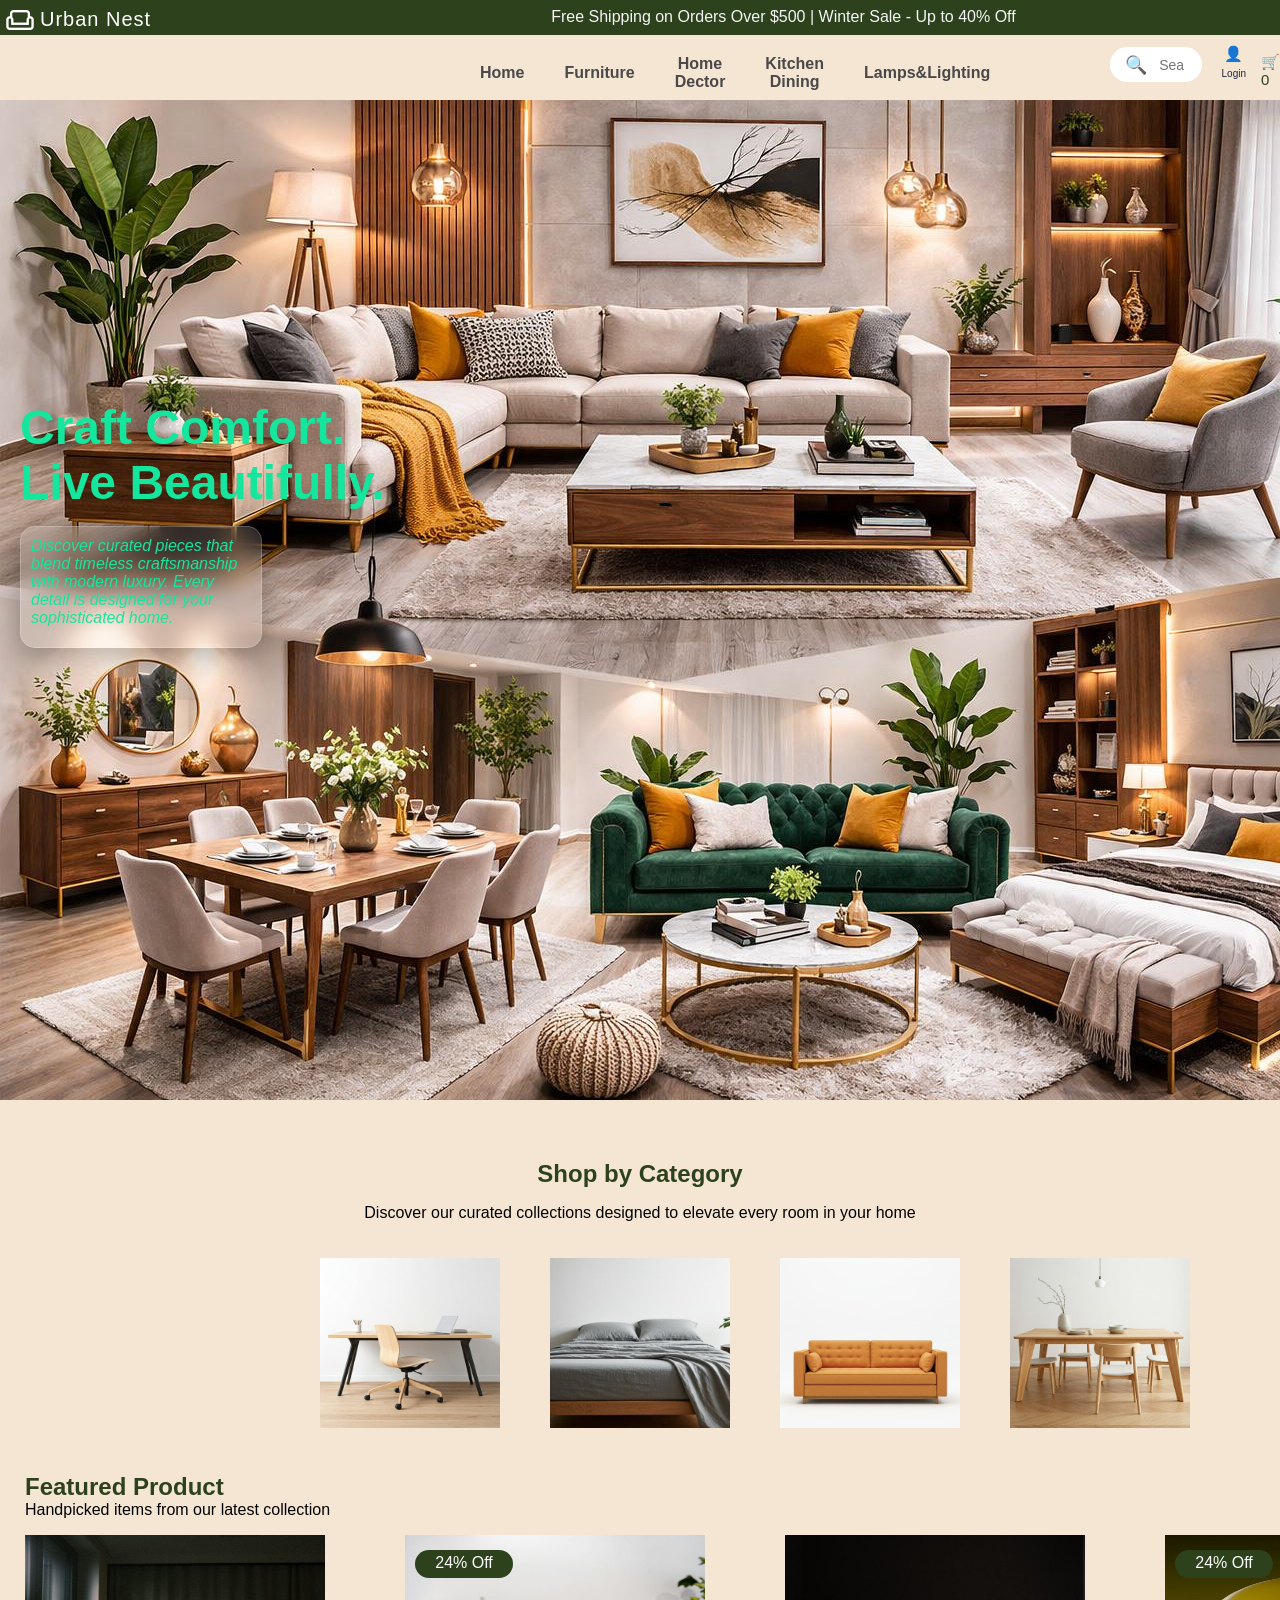
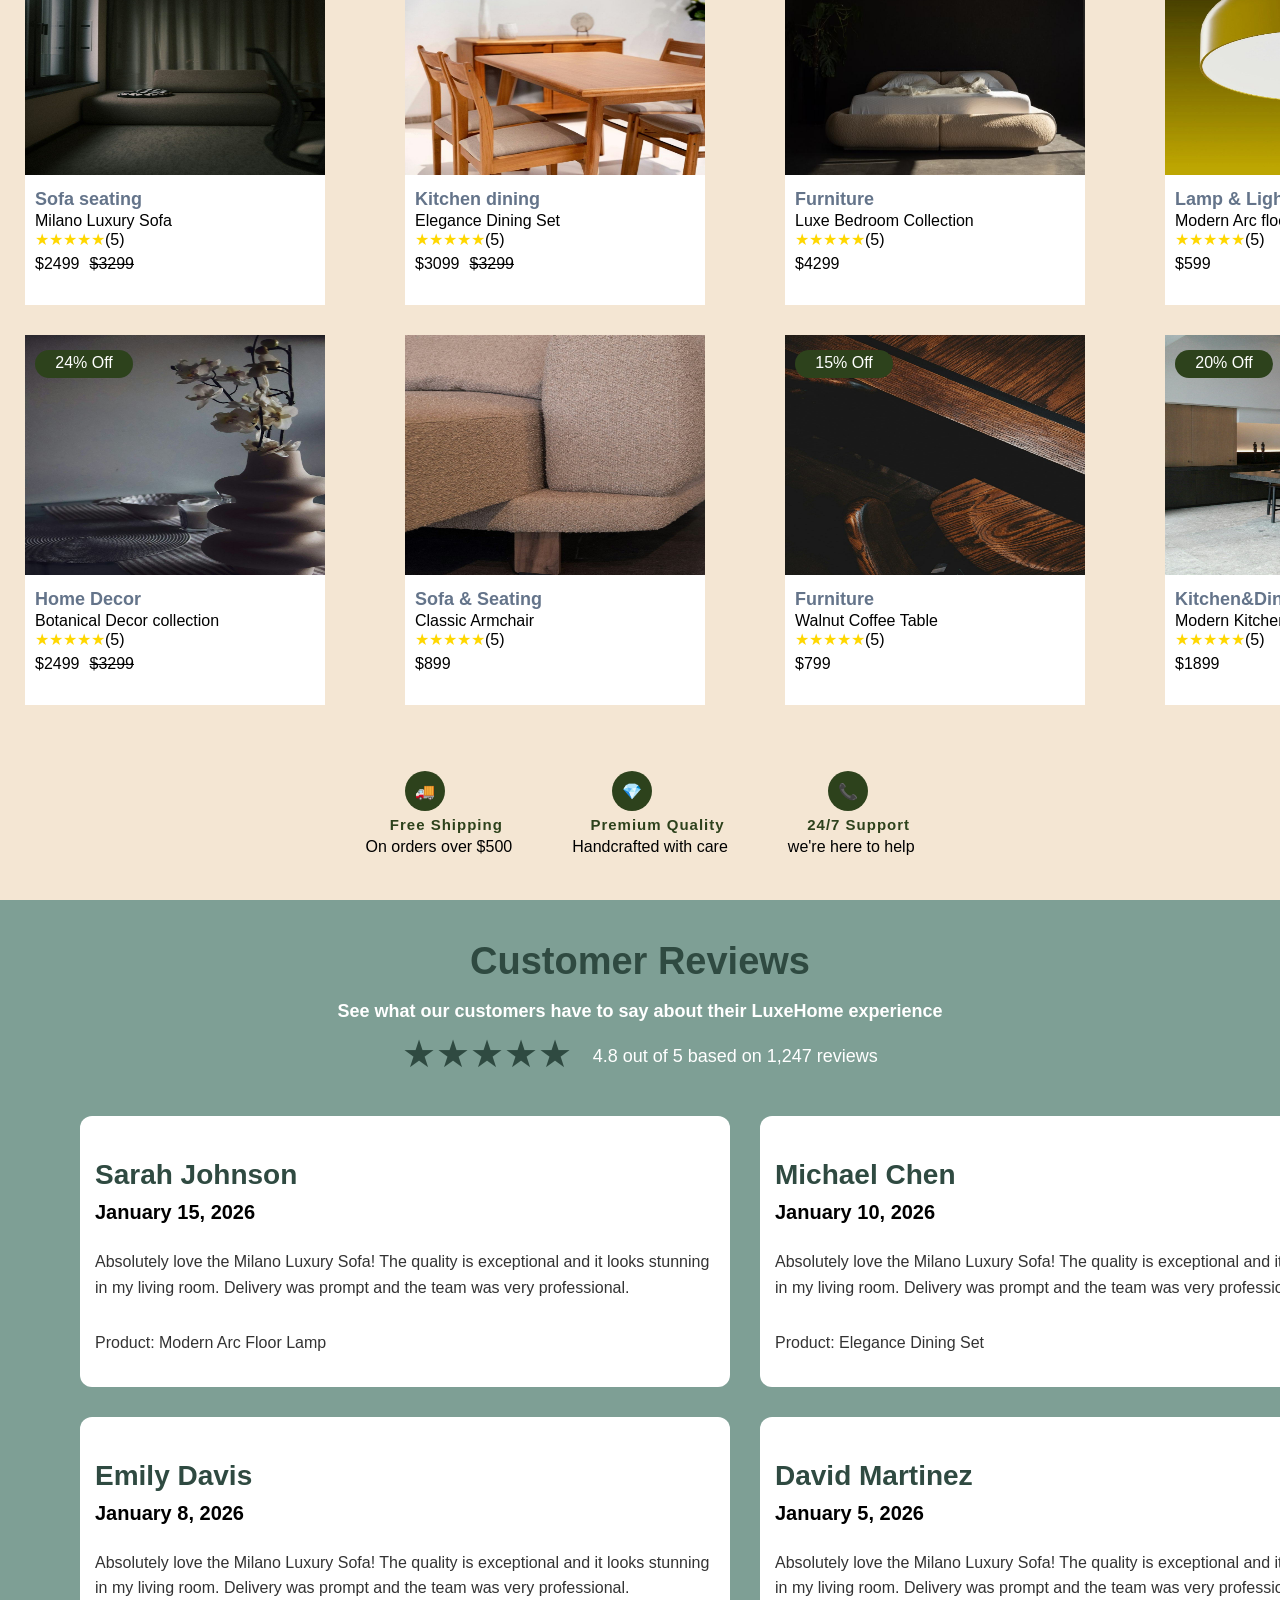
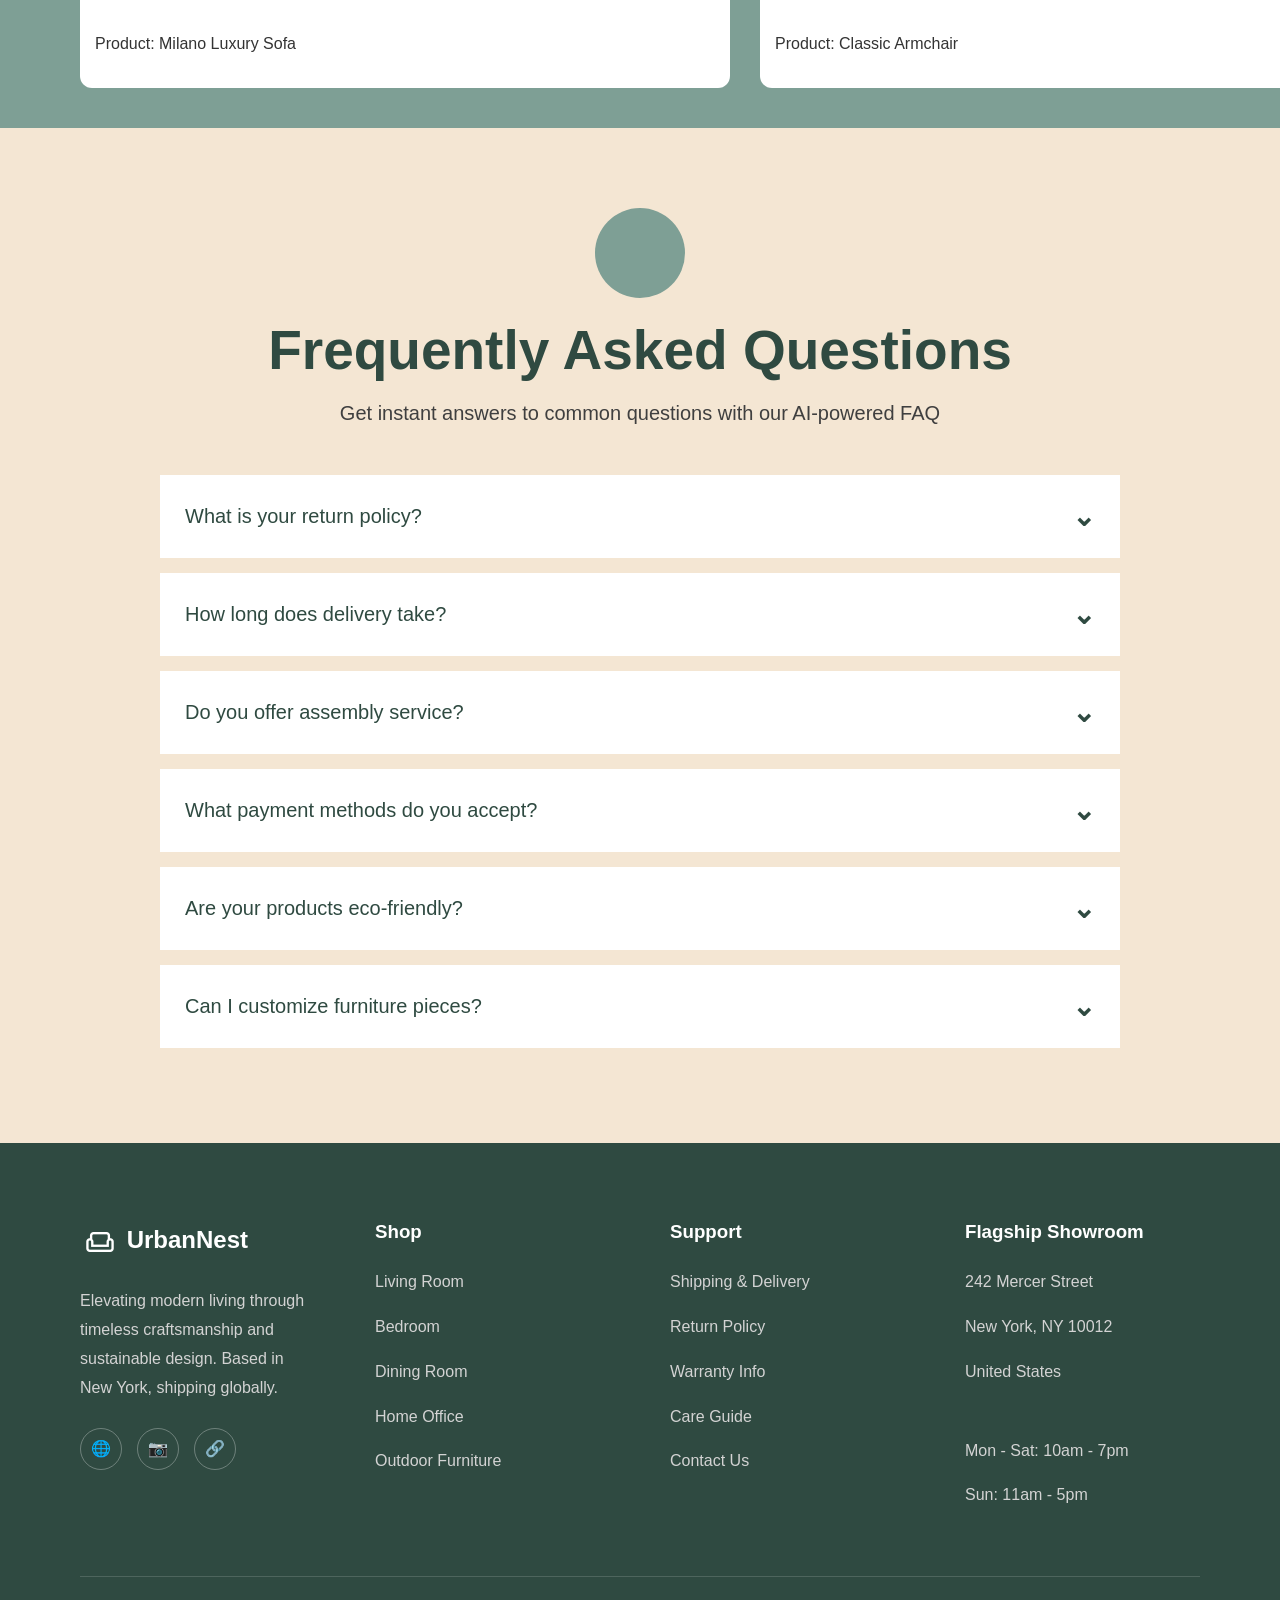
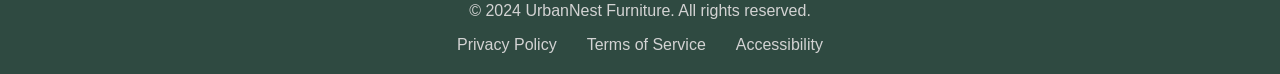
<file: homepage.html>
<!DOCTYPE html>
<html lang="en">
<head>
    <meta charset="UTF-8">
    <meta name="viewport" content="width=device-width, initial-scale=1.0">
    <title>Home page</title>
    <link rel="stylesheet" href="https://fonts.googleapis.com/css2?family=Material+Symbols+Outlined" />
    <link rel="stylesheet" href="home.css">
    </head>
   

    <body>
        <section class="headofoverview">
            <span class="material-symbols-outlined sofa-icon">weekend</span>
            <p class="urban">Urban Nest</p>
            <p class="offers">Free Shipping on Orders Over $500 | Winter Sale - Up to 40% Off</p>
        </section>
        <section class="quickacces">
            <ol>
                <li><a href="#home">Home</a></li>
                <li><a href="#" id="furniture-btn">Furniture</a></li>
                <li><a href="#HomeDector">Home Dector</a></li>
                <li><a href="#KitchenDining">Kitchen Dining</a></li>
                <li><a href="#Lamps&Lighting">Lamps&Lighting</a></li>
            </ol>
            <div class="search-container">
                <span class="search-icon">🔍</span>
                <input type="text" placeholder="Search furniture..." class="search-bar">
            </div>
         <div class="user-actions"></div>
            <div class="login" onclick="loginicon()">
                <div class="icon">👤</div>
                <p>Login</p>
            </div>
            <div class="cart-icon" onclick="showCart()">
                🛒 <span id="cart-count">0</span>
            </div>
        </div>
</section>

<!-- CART PAGE -->
<div id="cart-page">

    <h1>Your Cart</h1>

    <div class="cart-layout">

        <!-- Products will appear here -->
        <div id="cart-items"></div>

        <!-- Order Summary -->
        <div class="summary">

            <h2>Order Summary</h2>

            <p>
                Subtotal:
                <span id="subtotal">$0</span>
            </p>

            <p>
                Shipping:
                <span>Free</span>
            </p>

            <hr>

            <p>
                Total:
                <span id="total-price">$0</span>
            </p>

            <button class="checkout-btn">
                Proceed To Checkout
            </button>

            <br><br>

            <button class="close-cart-btn" onclick="closeCart()">
                Continue Shopping
            </button>

        </div>

    </div>

</div>
        <section id="home" >
            <h1>Craft Comfort.<br>Live Beautifully.</h1>
            <p class="paraintro"><i>Discover curated pieces that blend
                 timeless craftsmanship with
                modern luxury. Every detail is
                designed for your sophisticated
                home.</i>
            </p>
        </section>
        <section class="product">
            <h2>Shop by Category</h2>
            <p class="cathead">Discover our curated collections designed to elevate every room in your home</p>
            <div class="imgcategory">
                <div class="card">
                    <img src="images/page3_img9.jpg">
                    <div class="title">Furniture</div>
                </div>

                <div class="card">
                    <img src="images/page3_img8.jpg">
                    <div class="title">Beds</div>
                </div>

                <div class="card">
                    <img src="images/page3_img7.jpg">
                    <div class="title">Sofas</div>
                </div>

                <div class="card">
                    <img src="images/page3_img10.jpg">
                    <div class="title">Dining Table</div>
                </div>
            </div>
            <div id="featuredproduct">
                <h1 class="featurehead">Featured Product</h1>
                <p class="featurepara">Handpicked items from our latest collection</p>
            </div>
            <div class="productkart">
                <div class="box">
                    <img src="images/page3_img6.jpg">
                    <p class="titleofproduct">Sofa seating</p>
                    <p class="description">Milano Luxury Sofa</p>
                    <span class="star">★★★★★</span>(5)
                     <div class="addtokart"  onclick="addtocart('Sofa seating',2499,'images/page3_img6.jpg')">
                        <div>🛒 Quick add</div>
                    </div>
                    <div style="display: flex; gap: 10px;" class="pricediv"><p>$2499</p> <p class="orginal">$3299</p></div>
            </div>
                <div class="box">
                    <img src="images/page3_img14.jpg">
                    <p class="titleofproduct">Kitchen dining</p>
                    <p class="description">Elegance Dining Set</p>
                    <span class="star">★★★★★</span>(5)
                     <div class="addtokart"  onclick="addtocart('Kitchen dining',3099,'images/page3_img14.jpg')">
                        <div>🛒 Quick add</div>
                    </div>
                    <div style="display: flex; gap: 10px;" class="pricediv"><p>$3099</p> <p class="orginal">$3299</p></div>
                    <div class="discount">24% Off</div>
                </div>
                <div class="box">
                    <img src="images/page5_img3.jpg">
                    <p class="titleofproduct">Furniture</p>
                    <p class="description">Luxe Bedroom Collection</p>
                    <span class="star">★★★★★</span>(5)
                     <div class="addtokart"  onclick="addtocart('Furniture',4299,'images/page5_img3.jpg')">
                        <div>🛒 Quick add</div>
                    </div>
                    <div class="pricediv"><p>$4299</p></div>
                </div>
                <div class="box">
                    <img src="images/page4_img14.jpg">
                    <p class="titleofproduct">Lamp & Lighting</p>
                    <p class="description">Modern Arc floor Lamp</p>
                    <span class="star">★★★★★</span>(5)
                     <div class="addtokart"  onclick="addtocart('Lamp & Lighting',599,'images/page4_img14.jpg')">
                        <div>🛒 Quick add</div>
                    </div>
                    <div class="pricediv"><p>$599</p></div>
                    <div class="discount">24% Off</div>
                </div>
                <div class="box">
                    <img src="images/page3_img13.jpg">
                    <p class="titleofproduct">Home Decor</p>
                    <p class="description">Botanical Decor collection</p>
                    <span class="star">★★★★★</span>(5)
                     <div class="addtokart"  onclick="addtocart('Home Decor',2499,'images/page3_img13.jpg')">
                        <div>🛒 Quick add </div>
                    </div>
                    <div style="display: flex; gap: 10px;" class="pricediv"><p>$2499</p> <p class="orginal">$3299</p></div>
                    <div class="discount">24% Off</div>
                </div>
                <div class="box">
                    <img src="images/page4_img10.jpg">
                    <p class="titleofproduct">Sofa & Seating</p>
                    <p class="description">Classic Armchair</p>
                    <span class="star">★★★★★</span>(5)
                     <div class="addtokart"  onclick="addtocart('Sofa & Seating',899,'images/page4_img10.jpg')">
                        <div>🛒 Quick add</div>
                    </div>
                    <div class="pricediv"><p>$899</p></div>
                </div>
                <div class="box">
                    <img src="images/page4_img11.jpg">
                    <p class="titleofproduct">Furniture</p>
                    <p class="description">Walnut Coffee Table</p>
                    <span class="star">★★★★★</span>(5)
                     <div class="addtokart"  onclick="addtocart('Furniture',799,'images/page4_img11.jpg')">
                        <div>🛒 Quick add</div>
                    </div>
                    <div class="pricediv"><p>$799</p></div>
                    <div class="discount">15% Off</div>
                </div>
                <div class="box">
                    <img src="images/page4_img6.jpg">
                    <p class="titleofproduct">Kitchen&Dining</p>
                    <p class="description">Modern Kitchen Island</p>
                    <span class="star">★★★★★</span>(5)
                    <div class="addtokart"  onclick="addtocart('Kitchen&Dining',1899,'images/page4_img6.jpg')">
                        <div>🛒 Quick add</div>
                    </div>
                    <div class="pricediv"><p>$1899</p></div>
                    <div class="discount">20% Off</div>
                </div>
            </div>
            <div class="quality">
                <div><p class="iconofquality">🚚</p><p class="headofquality">Free Shipping</p><p class="paraquality">On orders over $500</p></div>
                <div><p class="iconofquality">💎</p><p class="headofquality">Premium Quality</p><p class="paraquality">Handcrafted with care</p></div>
                <div><p class="iconofquality">📞</p><p class="headofquality">24/7 Support</p><p class="paraquality">we're here to help</p></div>
            </div>
        </section>    
        <section class="reviews">
    <h1>Customer Reviews</h1>

    <p class="review-subtitle">
        See what our customers have to say about their LuxeHome experience
    </p>

    <div class="rating-summary">
        ★★★★★
        <span>4.8 out of 5 based on 1,247 reviews</span>
    </div>

    <div class="review-grid">

        <div class="review-card">
            <h3>Sarah Johnson</h3>
            <h4>January 15, 2026</h4>

            <p>
                Absolutely love the Milano Luxury Sofa! The quality is exceptional
                and it looks stunning in my living room. Delivery was prompt and
                the team was very professional.
            </p>

            <p class="product-name">
                Product: Modern Arc Floor Lamp
            </p>
        </div>

        <div class="review-card">
            <h3>Michael Chen</h3>
            <h4>January 10, 2026</h4>

            <p>
                Absolutely love the Milano Luxury Sofa! The quality is exceptional
                and it looks stunning in my living room. Delivery was prompt and
                the team was very professional.
            </p>

            <p class="product-name">
                Product: Elegance Dining Set
            </p>
        </div>

        <div class="review-card">
            <h3>Emily Davis</h3>
            <h4>January 8, 2026</h4>

            <p>
                Absolutely love the Milano Luxury Sofa! The quality is exceptional
                and it looks stunning in my living room. Delivery was prompt and
                the team was very professional.
            </p>

            <p class="product-name">
                Product: Milano Luxury Sofa
            </p>
        </div>

        <div class="review-card">
            <h3>David Martinez</h3>
            <h4>January 5, 2026</h4>

            <p>
                Absolutely love the Milano Luxury Sofa! The quality is exceptional
                and it looks stunning in my living room. Delivery was prompt and
                the team was very professional.
            </p>

            <p class="product-name">
                Product: Classic Armchair
            </p>
        </div>

    </div>
    </section>
    <section class="faq-section">

    <div class="faq-icon"></div>

    <h1 class="faq-heading">
        Frequently Asked Questions
    </h1>

    <p class="faq-subtitle">
        Get instant answers to common questions with our AI-powered FAQ
    </p>

    <div class="faq-container">

        <button class="faq-question">
            What is your return policy?
            <span>⌄</span>
        </button>
        <div class="faq-answer">
            We offer a 30-day return policy on all furniture items.
        </div>

        <button class="faq-question">
            How long does delivery take?
            <span>⌄</span>
        </button>
        <div class="faq-answer">
            Delivery typically takes 5–10 business days.
        </div>

        <button class="faq-question">
            Do you offer assembly service?
            <span>⌄</span>
        </button>
        <div class="faq-answer">
            Yes, assembly service is available for selected products.
        </div>

        <button class="faq-question">
            What payment methods do you accept?
            <span>⌄</span>
        </button>
        <div class="faq-answer">
            We accept Visa, MasterCard, UPI, PayPal, and Net Banking.
        </div>

        <button class="faq-question">
            Are your products eco-friendly?
            <span>⌄</span>
        </button>
        <div class="faq-answer">
            Yes, we use sustainably sourced materials wherever possible.
        </div>

        <button class="faq-question">
            Can I customize furniture pieces?
            <span>⌄</span>
        </button>
        <div class="faq-answer">
            Yes, custom sizes and finishes are available for many products.
        </div>

    </div>

</section>


<div id="sidebar">

    <span id="close-sidebar">&times;</span>

    <h2>Furniture Filters</h2>

    <h3>Category</h3>

    <label>
        <input type="radio" name="category" checked id="allproduct">
        All
    </label><br><br>

    <label>
        <input type="radio" name="category">
        Furniture
    </label><br><br>

    <label>
        <input type="radio" name="category">
        Home Decor
    </label><br><br>

    <label>
        <input type="radio" name="category">
        Sofa
    </label><br><br>

    <label>
        <input type="radio" name="category">
        Kitchen Dining
    </label>

</div>
</section>
        <footer class="footer">
    <div class="footer-container">

        <div class="footer-section">
            <h2><span class="material-symbols-outlined sofa-icon">weekend</span> UrbanNest</h2>
            <p>
                Elevating modern living through timeless
                craftsmanship and sustainable design.
                Based in New York, shipping globally.
            </p>

            <div class="social-icons">
                <span>🌐</span>
                <span>📷</span>
                <span>🔗</span>
            </div>
        </div>

        <div class="footer-section">
            <h3>Shop</h3>
            <p>Living Room</p>
            <p>Bedroom</p>
            <p>Dining Room</p>
            <p>Home Office</p>
            <p>Outdoor Furniture</p>
        </div>

        <div class="footer-section">
            <h3>Support</h3>
            <p>Shipping & Delivery</p>
            <p>Return Policy</p>
            <p>Warranty Info</p>
            <p>Care Guide</p>
            <p>Contact Us</p>
        </div>

        <div class="footer-section">
            <h3>Flagship Showroom</h3>
            <p>242 Mercer Street</p>
            <p>New York, NY 10012</p>
            <p>United States</p>

            <br>

            <p>Mon - Sat: 10am - 7pm</p>
            <p>Sun: 11am - 5pm</p>
        </div>

    </div>

    <hr>

    <div class="footer-bottom">
        <p>© 2024 UrbanNest Furniture. All rights reserved.</p>

        <div class="footer-links">
            <span>Privacy Policy</span>
            <span>Terms of Service</span>
            <span>Accessibility</span>
        </div>
    </div>
</footer>
<script src="index.js"></script>
    </body>
</html>
</file>
<file: home.css>
body{
    margin: 0;
}
.headofoverview{
    height: 35px;
    background-color: #2d421c;
    left: 0;
    display: flex;
}
.urban{
    color: white;
    font-size: 20px;
    margin-top: 8px;
    text-align: center;
    font-family: 'Poppins', sans-serif;
    margin-bottom: 0;
    letter-spacing: 1px;
}
.offers{
    color:whitesmoke;
    margin-top: 8px;
    text-align: center;
    padding-left: 400px;
    font-family: 'Poppins', sans-serif;
}
.quickacces{
    height: 65px;
    background-color: #F4E6D3;
    display: flex;
}
.quickacces ol{
    margin: 0;
    display: flex;
    gap: 40px;
    text-align:center;
    list-style: none;
    padding-top: 10px;
    padding-left: 480px;
    font-family: 'Poppins', sans-serif;
    align-items: center;
    font-weight: 600;
    cursor: pointer;
}
.quickacces a{
    text-decoration: none;
    color: rgb(74, 72, 72);
}
.sofa-icon{
    color: white;
    font-size: 30px;
    vertical-align: middle;
    padding: 5px;
    align-items: center;
}
.searchbar{
    display: flex;
    gap: 5px;
    padding-left: 190px;
    padding-top: 10px;
}
.search-container{
    display: flex;
    align-items: center;
    background-color: white;
    width: 170px;
    height: 35px;
    border-radius: 25px;
    padding: 0 15px;
    margin-top: 12px;
    margin-left: 120px;
}

.search-icon{
    color: gray;
    font-size: 18px;
    margin-right: 10px;
}

.search-bar{
    border: none;
    outline: none;
    width: 100%;
    font-size: 14px;
    background: transparent;
}
.user-actions{
    display: flex;
    align-items: center;
    justify-content: center;
    gap: 30px;
}
.login{
    text-align: center;
    color: #1d2540;
    font-family: Arial, sans-serif;
    margin-top: 10px;
    margin-left: 20px;
    cursor: pointer;
}

.icon{
    font-size: 15px;
}

.login p{
    margin-top: 5px;
    font-size: 10px;
}
#home{
    background-image: url(images/page3_img4.jpg);
    margin: 0;
    height: 1000px;
    width: 100%;
}
#home h1{
    font-family: 'Poppins', sans-serif;
    color:#15E69D ;
    padding-top: 300px;
    padding-left: 20px;
    margin: 0;
    font-size: 48px;
}
.paraintro{
    height: 100px;
    width: 220px;
    margin-left: 20px;
    background-color: gray;
    color:#15E69D ;
    padding: 10px;
    border-radius: 10px;
    background: rgba(255, 255, 255, 0.15);
    backdrop-filter: blur(10px);
    -webkit-backdrop-filter: blur(10px);
    border: 1px solid rgba(255, 255, 255, 0.2);
    border-radius: 15px;
    box-shadow: 0 8px 32px rgba(0, 0, 0, 0.3);
}
.product{
    width: 100%;
    height: 1400px;
    background-color: #F4E6D3;
}
.product h2{
    margin: 0;
    text-align: center;
    padding-top: 60px;
    color: #2d421c;
}
.cathead{
    text-align: center;
}
.imgcategory{
    display: grid;
    grid-template-columns: repeat(4,230px);
    padding-left: 320px;
    padding-top: 20px;
}
.imgcategory img{
    height: 170px;
    width: 190px;
    display: block;
}
.card{
    position: relative;
    width: 190px;
    height: 170px;
    overflow: hidden;
}

.card img{
    width: 180px;
    height: 170px;
    display: block;
}

.title{
    position: absolute;
    bottom: 10px;
    left: 10px;
    color: white;
    font-size: 22px;
    font-weight: bold;
    opacity: 0;
    transition: 0.8s;
}

.card:hover .title{
    opacity: 1;
}
.card::before{
    content: "";
    position: absolute;
    top: 0;
    left: 0;
    width: 100%;
    height: 100%;
    background: rgba(0,0,0,0.4);
    opacity: 0;
    transition: 0.3s;
}

.card:hover::before{
    opacity: 1;
}
#featuredproduct{
    padding-left: 25px;
    padding-top: 15px;
 }
 .featurehead{
    color: #2d421c;
    margin: 0;
    padding-top: 30px;
 }
 .featurepara{
    margin-top: 0;
     font-family: 'Poppins', sans-serif;
 }
 .productkart{
    display: grid;
    grid-template-columns: repeat(4,380px);
    grid-template-rows: 400px ;
    padding-left: 25px;
 }
 .productkart img{
    height: 240px;
    width: 300px;
 }
 .box{
    height: 370px;
    width: 270px;
    background-color: white;
 }
 .titleofproduct{
    margin-top: 10px;
    margin-left: 10px;
    color: #64748A;
    font-size: 18px;
    font-weight: 550;
    margin-bottom: 0;
    font-family: 'Inter', sans-serif;
 }
 .description{
    margin-top: 2px;
    margin-left: 10px;
    font-family: 'Inter', sans-serif;
    margin-bottom: 0;
 }
 .star{
    color: gold;
    margin-left: 10px;
    margin-bottom: 0;
 }
 .box{
    position: relative;
    width: 300px; 
}
.addtokart{
    position: absolute;
    top: 190px;    
    right: 10px;
    background-color: #2d4f3a;
    color: white;
    border: none;
    border-radius: 25px;
    padding: 10px 20px;
    font-size: 16px;
    cursor: pointer;
    font-family: 'Inter', sans-serif;
    letter-spacing: 1px;
    opacity: 0;
    transition: 0.8s ease;
    
}
.box:hover .addtokart{
    opacity: 1;
}
.pricediv{
    margin-left: 10px;
    font-weight: 520;
     margin-top: -10px;
}
.orginal{
    text-decoration: line-through;
    
}
.discount{
    margin-left: 10px;
    height: 20px;
    width: 90px;
    padding: 4px;
    background-color: #2d421c;
    text-align: center;
    border-radius: 15px;
    color: white;
    position: absolute;
    top: 15px;
}
.quality{
    display: flex;
    justify-content: center;
    gap: 60px;
    margin-top: 50px;
    margin-bottom: 0;
    flex-wrap: wrap;
}
.quality div{
    text-align: center;
}
.iconofquality{
    height: 40px;
    width: 40px;
    background-color: #2d421c;
    border-radius: 50%;
    display: flex;
    justify-content: center;
    align-items: center;
    margin-left: 40px;
    margin-bottom: 0;
}
.headofquality{
    margin-bottom: 0;
    margin-left: 15px;
    font-size: 15px;
    margin-top: 5px;
    font-family: 'Inter', sans-serif;
    color: #2d421c;
    font-weight: 550;
    letter-spacing: 1px;
}
.paraquality{
    margin-top: 5px;
     font-family: 'Inter', sans-serif;
     font-weight: 520;
}
.footer{
    background-color: #2F4A41;
    color: white;
    padding: 60px 80px 20px;
    font-family: 'Poppins', sans-serif;
}

.footer-container{
    display: grid;
    grid-template-columns: repeat(4,1fr);
    gap: 60px;
}

.footer-section h2,
.footer-section h3{
    margin-bottom: 25px;
}

.footer-section p{
    color: #d3d3d3;
    line-height: 1.8;
    cursor: pointer;
}

.social-icons{
    display: flex;
    gap: 15px;
    margin-top: 25px;
}

.social-icons span{
    width: 40px;
    height: 40px;
    border: 1px solid rgba(255,255,255,0.3);
    border-radius: 50%;
    display: flex;
    align-items: center;
    justify-content: center;
    cursor: pointer;
}

.footer hr{
    margin: 50px 0 25px;
    border: none;
    height: 1px;
    background: rgba(255,255,255,0.15);
}

.footer-bottom{
    text-align: center;
    color: #d3d3d3;
}

.footer-links{
    display: flex;
    justify-content: center;
    gap: 30px;
    margin-top: 10px;
}
.reviews{
    background-color: #7E9F95;
    padding: 40px;
    font-family: 'Poppins', sans-serif;
}

.reviews h1{
    text-align: center;
    color: #2F4A41;
    font-size: 38px;
    margin-bottom: 10px;
    margin-top: 0;
    font-family: 'Poppins', sans-serif;
}

.review-subtitle{
    text-align: center;
    color: white;
    font-size: 18px;
    font-weight: 600;
    margin-bottom: 0;
}

.rating-summary{
    text-align: center;
    font-size: 38px;
    color: #2F4A41;
    margin-top: 10px;
    margin-bottom: 40px;
}

.rating-summary span{
    font-size: 18px;
    color: white;
    vertical-align: middle;
    margin-left: 10px;
}

.review-grid{
    display: grid;
    grid-template-columns: repeat(2,650px);
    gap: 30px;
    margin-left: 40px;
}

.review-card{
    background-color: white;
    padding: 15px;
    border-radius: 12px;
}

.review-card h3{
    color: #2F4A41;
    font-size: 28px;
    margin-bottom: 10px;
}

.review-card h4{
    font-size: 20px;
    margin-top: 0;
    margin-bottom: 25px;
}

.review-card p{
    line-height: 1.6;
    color: #333;
}

.product-name{
    margin-top: 30px;
    font-weight: 500;
}
.faq-section{
    background-color: #F4E6D3;
    padding: 80px 0;
    text-align: center;
    font-family: 'Poppins', sans-serif;
}

.faq-icon{
    width: 90px;
    height: 90px;
    background-color: #7E9F95;
    border-radius: 50%;
    margin: auto;
}

.faq-heading{
    font-size: 55px;
    color: #2F4A41;
    margin-top: 20px;
    margin-bottom: 10px;
    font-weight: 700;
}

.faq-subtitle{
    font-size: 20px;
    color: #3f3f3f;
    margin-bottom: 50px;
}

.faq-container{
    width: 75%;
    margin: auto;
}

.faq-question{
    width: 100%;
    background-color: white;
    border: none;
    padding: 25px;
    margin-bottom: 15px;

    display: flex;
    justify-content: space-between;
    align-items: center;

    font-size: 20px;
    color: #2F4A41;
    cursor: pointer;

    transition: 0.3s;
}

.faq-question:hover{
    background-color: #f7f7f7;
}

.faq-question span{
    font-size: 28px;
    font-weight: bold;
}

.faq-answer{
    display: none;
    background-color: white;
    padding: 20px;
    text-align: left;
    color: #555;
    font-size: 17px;
    line-height: 1.6;

    margin-top: -15px;
    margin-bottom: 15px;

    border-top: 1px solid #e0e0e0;
}
#sidebar{
    position: fixed;
    top: 70px;
    left: -100%;
    width: 250px;
    height: calc(100vh - 70px);
    background: white;
    padding: 20px;
    box-shadow: 2px 0 10px rgba(0,0,0,0.2);
    transition: 0.4s ease;
    z-index: 9999;
}

#sidebar.show{
    left: 0;
}

#close-sidebar{
    position: absolute;
    top: 10px;
    right: 15px;
    font-size: 30px;
    cursor: pointer;
    font-weight: bold;
}

#sidebar h2{
    margin-top: 20px;
    color: #2F4A41;
}

#sidebar label{
    font-size: 18px;
    cursor: pointer;
}
body{
    font-family: Arial, sans-serif;
    margin:0;
}

.products{
    display:flex;
    gap:30px;
    padding:30px;
}

.cart-icon{
    color:#2d421c;
    font-size:15px;
    cursor:pointer;
    margin-left:15px;
    margin-top:18px;
}

#cart-page{
    display:none;
    position:fixed;
    top:0;
    right:0;
    width:500px;
    height:100vh;
    background:white;
    overflow-y:auto;
    z-index:9999;
    padding:20px;
    box-shadow:-5px 0 15px rgba(0,0,0,0.2);
}

.cart-layout{
    display:flex;
    flex-direction:column;
    gap:20px;
}

.cart-item{
    display:flex;
    gap:15px;
    align-items:center;
    padding:10px 0;
}

.cart-item img{
    width:120px;
    height:120px;
    object-fit:cover;
    border-radius:10px;
}

.cart-item h3{
    margin:0;
    color:#2d421c;
}

.cart-item p{
    margin:5px 0;
}

.cart-item button{
    padding:8px 12px;
    margin:5px 3px;
    border:none;
    border-radius:5px;
    background:#2d421c;
    color:white;
    cursor:pointer;
    font-size:14px;
}

.cart-item button:hover{
    background:#3d5a29;
}

.summary{
    border-top:1px solid #ccc;
    padding-top:20px;
}

.summary h2{
    color:#2d421c;
}

.checkout-btn{
    width:100%;
    padding:12px;
    background:#2d421c;
    color:white;
    border:none;
    border-radius:5px;
    cursor:pointer;
    font-size:16px;
}

.checkout-btn:hover{
    background:#3d5a29;
}

.close-cart-btn{
    width:100%;
    padding:12px;
    background:#ddd;
    border:none;
    border-radius:5px;
    cursor:pointer;
    font-size:16px;
}

.close-cart-btn:hover{
    background:#bbb;
}

/* ==========================
   MOBILE RESPONSIVE
   ========================== */
@media screen and (max-width: 768px){

    .headofoverview{
        flex-direction: column;
        height: auto;
        text-align: center;
        padding: 10px 0;
    }

    .urban{
        font-size: 22px;
    }

    .offers{
        padding-left: 0;
        font-size: 14px;
        margin-top: 5px;
    }

    .quickacces{
        height: auto;
        display: flex;
        flex-direction: column;
        align-items: center;
        padding: 10px;
    }

    .quickacces ol{
        flex-wrap: wrap;
        justify-content: center;
        gap: 15px;
        padding-left: 0;
        padding-top: 10px;
    }

    .search-container{
        margin: 15px 0;
        width: 90%;
        max-width: 300px;
    }
      .user-actions{
        display: flex;
        justify-content: center;
        align-items: center;
        gap: 25px;
        margin-top: 10px;
    }

    .login{
        display: flex;
        align-items: center;
        gap: 5px;
    }

    .login p{
        margin: 0;
    }

    .cart-icon{
        font-size: 22px;
    }

    #home{
        height: 500px;
        background-size: cover;
        background-position: center;
    }

    #home h1{
        padding-top: 120px;
        font-size: 36px;
        text-align: center;
        padding-left: 0;
    }

    .paraintro{
        width: 80%;
        margin: 20px auto;
        height: auto;
    }

    .imgcategory{
        grid-template-columns: 1fr;
        justify-items: center;
        padding-left: 0;
        gap: 20px;
    }

    .product{
        height: auto;
        padding-bottom: 40px;
    }

    .productkart{
        grid-template-columns: 1fr;
        padding-left: 0;
        justify-items: center;
        gap: 20px;
    }

    .box{
        width: 300px;
    }

    .quality{
        display: flex;
        flex-direction: column;
        align-items: center;
        margin-left: 0;
        gap: 40px;
        text-align: center;
    }

    .iconofquality{
        margin: 0 auto;
    }

    .headofquality,
    .paraquality{
        margin-left: 0;
        text-align: center;
    }

    .review-grid{
        grid-template-columns: 1fr;
        margin-left: 0;
    }

    .review-card{
        width: auto;
    }

    .faq-container{
        width: 95%;
    }

    .faq-heading{
        font-size: 35px;
    }

    .faq-question{
        font-size: 16px;
        padding: 18px;
    }

    .footer{
        padding: 40px 20px;
    }

    .footer-container{
        grid-template-columns: 1fr;
        gap: 30px;
        text-align: center;
    }

    .social-icons{
        justify-content: center;
    }

    #sidebar{
        width: 220px;
        left: -260px;
        top: 0;
        height: 100vh;
    }

   #cart-page{
        width: 100%;
        right: 0;
        left: 0;
        top: 0;
        padding: 15px;
        box-sizing: border-box;
        overflow-y: auto;
    }

    #cart-page h1{
        font-size: 32px;
        margin-top: 10px;
    }

    .cart-item{
        flex-direction: column;
        text-align: center;
    }

    .cart-item img{
        width: 100px;
        height: 100px;
    }

    .checkout-btn,
    .close-cart-btn{
        width: 100%;
    }
}
</file>
